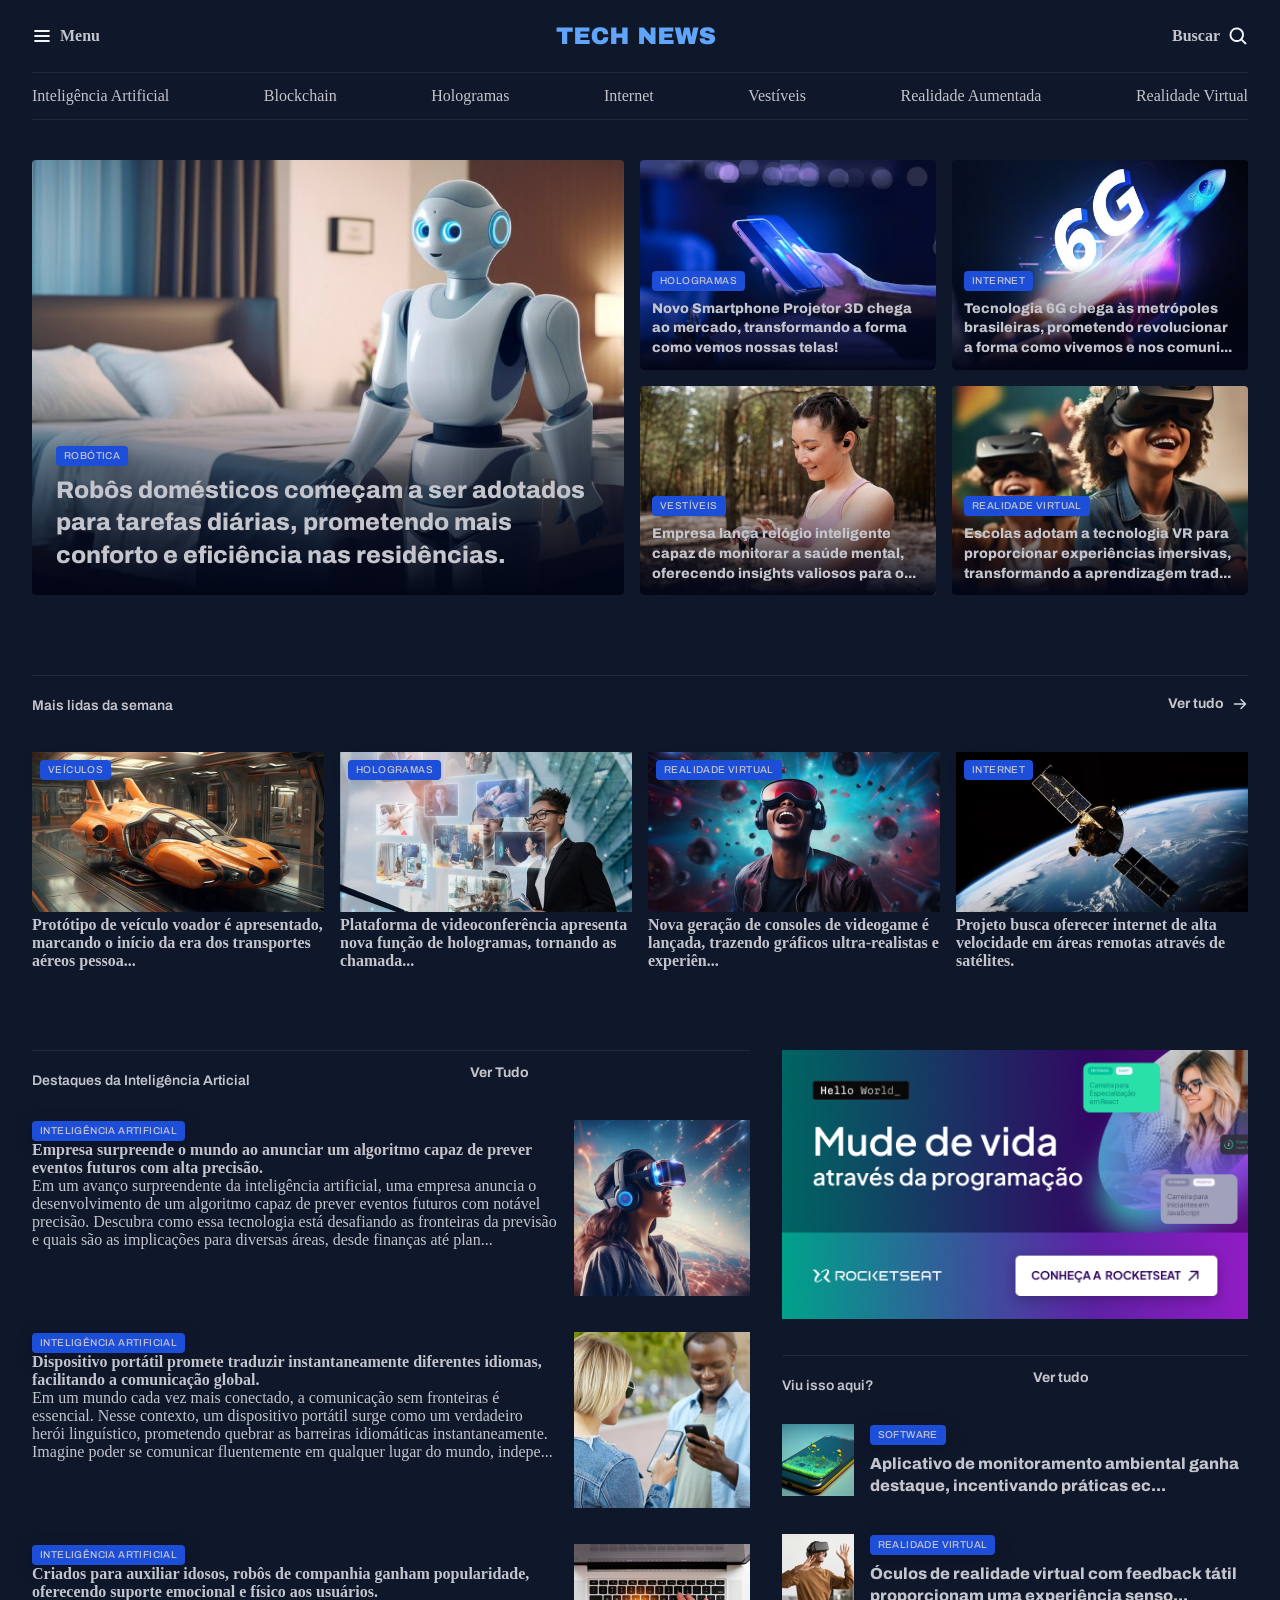
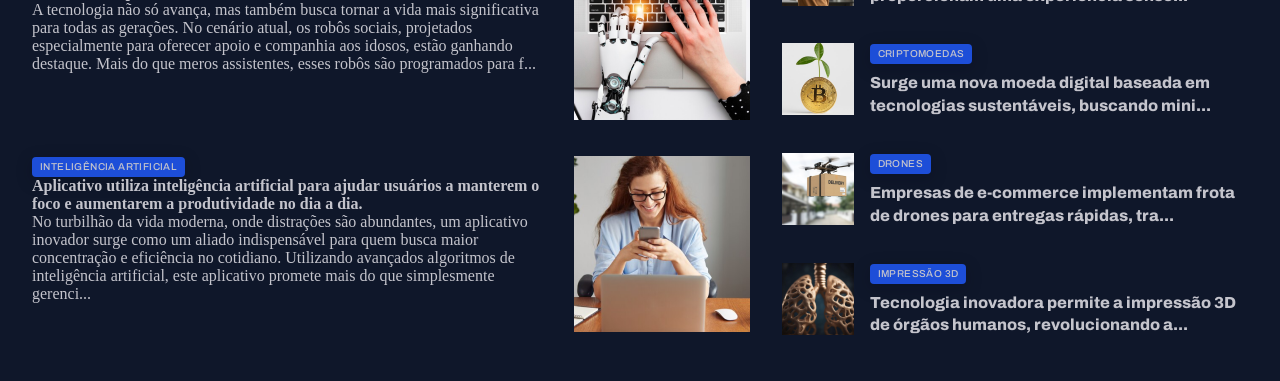
<file: index.html>
<!DOCTYPE html>
<html lang="pt-br">
<head>

  <link rel="preconnect" href="https://fonts.googleapis.com">
  <link rel="preconnect" href="https://fonts.gstatic.com" crossorigin>

  <meta charset="UTF-8">
  <meta name="viewport" content="width=device-width, initial-scale=1.0">

  <title>Portal de notícias</title>
  <link rel="stylesheet" href="styles/index.css">

  <link href="https://fonts.googleapis.com/css2?family=Archivo:ital,wght@0,100..900;1,100..900&family=Asap:ital,wght@0,100..900;1,100..900&family=Inconsolata:wght@200..900&family=Maven+Pro:wght@400..900&family=Open+Sans:ital,wght@0,300..800;1,300..800&family=Poppins:ital,wght@0,400;0,600;1,400&display=swap" rel="stylesheet">
</head>
<body>
  <header class="container">
    <nav id="primary" class="grid grid-flow-col"> <!--'menu principal de navegação'-->
      <div> <!--div é como uma caixa de ferramentas onde se pode guardar as coisas-->
        <img src="assets/icons/List.svg" alt="ícone de menu"> <!--colocando uma imagem dentro da caixa(div)-->
        <strong>Menu</strong> <!--colocar a palavra em negrito-->
      </div>
      
      <div>
        <img src="assets/Logo.png" alt="Logo Technews"> <!--colocando a imagem do logo dentro da caixa(div)-->
      </div>
      
      <div>
        <strong>Buscar</strong>
        <img src="assets/icons/MagnifyingGlass.svg" alt="Ícone de busca"> <!--colocando a imagem do ícone de busca dentro da caixa(div)-->
      </div>
    </nav> 
    <nav id="secondary" class="grid grid-flow-col">
      <a href="#">Inteligência Artificial</a>
      <a href="#">Blockchain</a>
      <a href="#">Hologramas</a>
      <a href="#">Internet</a>
      <a href="#">Vestíveis</a>
      <a href="#">Realidade Aumentada</a>
      <a href="#">Realidade Virtual</a>
    </nav>
  </header>

  <main class=" grid container">
    <section id="featured" class="grid grid-flow-col gap-16">
      <figure class="card">
        <img src="assets/images/Image 01.png" alt="">

        <figcaption>
          <span class="content-tag">Robótica</span>
          <h2 class="text-2xl">Robôs domésticos começam a ser adotados para tarefas diárias, prometendo mais conforto e eficiência nas residências.</h2>
        </figcaption>
      </figure>

      <div class=" grid grid-cols-2 gap-16">
        <figure class="card">
          <img src="assets/images/Image 02.png" alt="">

          <figcaption>
            <span class="content-tag">Hologramas</span>
            <h2 class="text-lg">Novo Smartphone Projetor 3D chega ao mercado, transformando a forma como vemos nossas telas!</h2>
          </figcaption>
        </figure>
        
        <figure class="card">
          <img src="assets/images/Image 03.png" alt="">

          <figcaption>
            <span class="content-tag">Internet</span>
            <h2 class="text-lg">Tecnologia 6G chega às metrópoles brasileiras, prometendo revolucionar a forma como vivemos e nos comuni...</h2>
          </figcaption>
        </figure>
        
        <figure class="card">
          <img src="assets/images/Image 04.png" alt="">

          <figcaption>
            <span class="content-tag">Vestíveis</span>
            <h2 class="text-lg">Empresa lança relógio inteligente capaz de monitorar a saúde mental, oferecendo insights valiosos para o...</h2>
          </figcaption>
        </figure>
        
        <figure class="card">
          <img src="assets/images/Image 05.png" alt="">

          <figcaption>
            <span class="content-tag">Realidade Virtual</span>
            <h2 class="text-lg">Escolas adotam a tecnologia VR para proporcionar experiências imersivas, transformando a aprendizagem trad...</h2>
          </figcaption>
        </figure>
      </div>
    </section>

    <section id="weekly">
      <header class="grid grid-flow-col">
        <h3>Mais lidas da semana</h3>
        <a href="#" class="grid grid-flow-col">
          <strong>Ver tudo</strong>
          <span></span>
        </a>
      </header>

      <div class="grid gap-16">
        <figure>
          <span class="content-tag">Veículos</span>
          <img src="assets/images/Image 06.png" alt="">
          <p>Protótipo de veículo voador é apresentado, marcando o início da era dos transportes aéreos pessoa...</p>
        </figure>

        <figure>
          <span class="content-tag">Hologramas</span>
          <img src="assets/images/Image 07.png" alt="">
          <p>Plataforma de videoconferência apresenta nova função de hologramas, tornando as chamada...</p>
        </figure>

        <figure>
          <span class="content-tag">Realidade Virtual</span>
          <img src="assets/images/Image 08.png" alt="">
          <p>Nova geração de consoles de videogame é lançada, trazendo gráficos ultra-realistas e experiên...</p>
        </figure>

        <figure>
          <span class="content-tag">Internet</span>
          <img src="assets/images/Image 09.png" alt="">
          <p>Projeto busca oferecer internet de alta velocidade em áreas remotas através de satélites.</p>
        </figure>
      </div>
    </section>

    <section id="ai">
      <header class="grid grid-flow-col">
        <h3>Destaques da Inteligência Articial</h3>
        <a href="#" class="grid grid-flow-col"></a>
        <strong>Ver Tudo</strong>
        <span></span>
      </header>

      <div class="grid gap-32">
        <article class="grid grid-flow-col gap-16">
          <div>
            <span class="content-tag">Inteligência Artificial</span>
            <h2 class="text-xl"></h2>
            <strong>Empresa surpreende o mundo ao anunciar um algoritmo capaz de prever eventos futuros com alta precisão.</strong>
            <p class="text-span">
              Em um avanço surpreendente da inteligência artificial, uma empresa anuncia o desenvolvimento de um algoritmo capaz de prever eventos futuros com notável precisão. Descubra como essa tecnologia está desafiando as fronteiras da previsão e quais são as implicações para diversas áreas, desde finanças até plan...
            </p>
          </div>
          <div>
            <img src="assets/images/Image 10.png" alt="">
          </div>
          
        </article>

        <article class="grid grid-flow-col gap-16">
          <div>
            <span class="content-tag">Inteligência Artificial</span>
            <h2 class="text-xl"></h2>
            <Strong>Dispositivo portátil promete traduzir instantaneamente diferentes idiomas, facilitando a comunicação global.</Strong>
            <p class="text-span">
              Em um mundo cada vez mais conectado, a comunicação sem fronteiras é essencial. Nesse contexto, um dispositivo portátil surge como um verdadeiro herói linguístico, prometendo quebrar as barreiras idiomáticas instantaneamente. Imagine poder se comunicar fluentemente em qualquer lugar do mundo, indepe...
          </div>
          <div>
            <img src="assets/images/Image 11.png" alt="">
          </div>
          
        </article>

        <article class="grid grid-flow-col gap-16">
          <div>
            <span class="content-tag">Inteligência Artificial</span>
            <h2 class="text-xl"></h2>
            <strong>Criados para auxiliar idosos, robôs de companhia ganham popularidade, oferecendo suporte emocional e físico aos usuários.</strong>
            <p class="text-span6968">
              A tecnologia não só avança, mas também busca tornar a vida mais significativa para todas as gerações. No cenário atual, os robôs sociais, projetados especialmente para oferecer apoio e companhia aos idosos, estão ganhando destaque. Mais do que meros assistentes, esses robôs são programados para f...
            </p>
          </div>
          <div>
            <img src="assets/images/Image 12.png" alt="">
          </div>
          
        </article>

        <article class="grid grid-flow-col gap-16">
          <div>
            <span class="content-tag">Inteligência Artificial</span>
            <h2 class="text-xl"></h2>
            <strong>Aplicativo utiliza inteligência artificial para ajudar usuários a manterem o foco e aumentarem a produtividade no dia a dia.</strong>
            <p class="text-span">
              No turbilhão da vida moderna, onde distrações são abundantes, um aplicativo inovador surge como um aliado indispensável para quem busca maior concentração e eficiência no cotidiano. Utilizando avançados algoritmos de inteligência artificial, este aplicativo promete mais do que simplesmente gerenci...
            </p>
          </div>
          <div>
            <img src="assets/images/Image 13.png" alt="">
          </div>
          
        </article>
      </div>
    </section>

    <aside>
      <div id="ads">
        <img src="assets/Ads.png" alt="">
      </div>
      
      <section id="more">
        <header class="grid grid-flow-col">
          <h3>Viu isso aqui?</h3>
          <a href="#" class="grid grid-flow-col"></a>
          <strong>Ver tudo</strong>
          <span></span>
        </header>
        <div class="grid gap-32">
          <article class="grid grid-flow-col gap-16">
            <div>
              <img src="assets/images/Image 14.png" alt="">
            </div>
            <div>
              <span class="content-tag">Software</span>
              <h3 class="text-xl">
                Aplicativo de monitoramento ambiental ganha destaque, incentivando práticas ec...
              </h3>
            </div>
          </article>

          <article class="grid grid-flow-col gap-16">
            <div>
              <img src="assets/images/Image 15.png" alt="">
            </div>
            <div>
              <span class="content-tag">Realidade Virtual</span>
              <h3 class="text-xl">
                Óculos de realidade virtual com feedback tátil proporcionam uma experiência senso...
              </h3>
            </div>
          </article>

          <article class="grid grid-flow-col gap-16">
            <div>
              <img src="assets/images/Image 16.png" alt="">
            </div>
            <div>
              <span class="content-tag">Criptomoedas</span>
              <h3 class="text-xl">
              Surge uma nova moeda digital baseada em tecnologias sustentáveis, buscando mini...
            </div>
          </article>

          <article class="grid grid-flow-col gap-16">
            <div>
              <img src="assets/images/Image 17.png" alt="">
            </div>
            <div>
              <span class="content-tag">Drones</span>
              <h3 class="text-xl">
                Empresas de e-commerce implementam frota de drones para entregas rápidas, tra...
              </h3>
            </div>
          </article>

          <article class="grid grid-flow-col gap-16">
            <div>
              <img src="assets/images/Image 18.png" alt="">
            </div>
            <div>
              <span class="content-tag">Impressão 3D</span>
              <h3 class="text-xl">
                Tecnologia inovadora permite a impressão 3D de órgãos humanos, revolucionando a...
              </h3>
            </div>
          </article>
        </div>
      </section>
    </aside>

  </main>
</body>
</html>
</file>
<file: styles/index.css>
@import url(global.css);
@import url(utility.css);
@import url(header.css);
@import url(sections.css);
</file>
